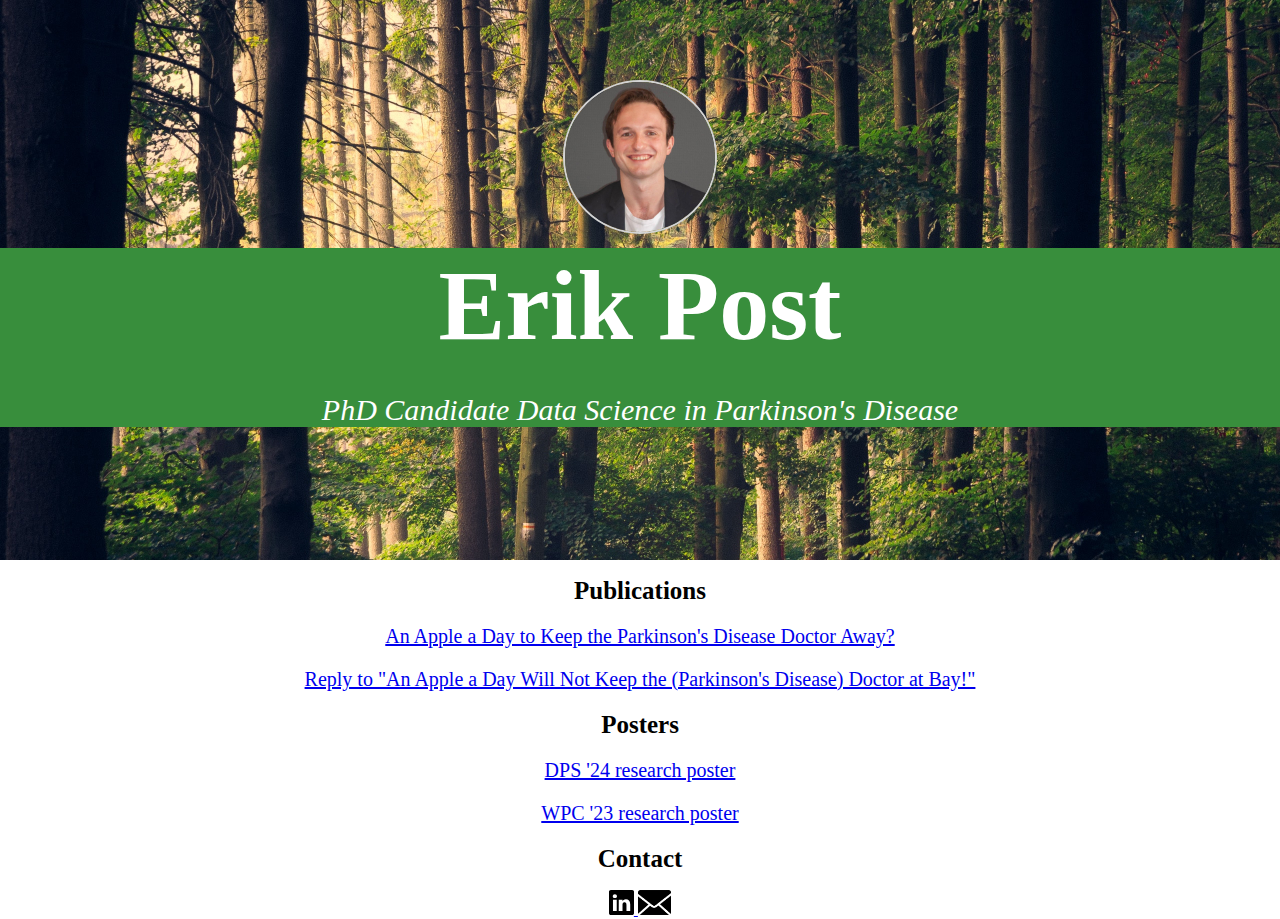
<file: index.html>
<!DOCTYPE html>
<html lang="en">
  <head>
    <meta chartset="ütf-8" />
    <title>Erik Post</title>
    <link
      rel="shortcut icon"
      sizes="16x16"
      type="image/jpg"
      href="images/favicon_tree.png"
    />
  </head>
  <body style="margin: 0">
    <!--First section-->
    <div
      style="
        background-image: url('images/background_image_forest.jpg');
        background-size: cover;
        height: 480px;
        padding-top: 80px;
        text-align: center;
      "
    >
      <img
        src="images/profile_picture.jpg"
        style="height: 150px; border-radius: 50%; border: 2px solid lightgray"
        alt="This is a small profile image of me."
      />
      <div style="background-color: #388e3c">
        <h1 style="font-size: 100px; color: white; margin: 10px">Erik Post</h1>
        <p style="font-size: 30px; color: white">
          <em>PhD Candidate Data Science in Parkinson's Disease</em>
        </p>
      </div>
    </div>
    <div>
      <h1 style="font-size: 25px; color: black; text-align: center">
        Publications
      </h1>
      <p style="font-size: 20px; color: lightcoral; text-align: center">
        <a href="https://pubmed.ncbi.nlm.nih.gov/36708048/" target="_blank"
          >An Apple a Day to Keep the Parkinson's Disease Doctor Away?
        </a>
      </p>
      <p style="font-size: 20px; color: lightcoral; text-align: center">
        <a href="https://pubmed.ncbi.nlm.nih.gov/38558217/" target="_blank"
          >Reply to "An Apple a Day Will Not Keep the (Parkinson's Disease)
          Doctor at Bay!"
        </a>
      </p>
    </div>

    <div>
      <h1 style="font-size: 25px; color: black; text-align: center">Posters</h1>
      <p style="font-size: 20px; color: lightcoral; text-align: center">
        <a href="dps_poster.html">DPS '24 research poster</a>
      </p>
      <p style="font-size: 20px; color: lightcoral; text-align: center">
        <a href="wpc_poster.html">WPC '23 research poster</a>
      </p>
    </div>
    <div style="text-align: center">
      <h1 style="font-size: 25px; color: black; text-align: center">Contact</h1>
      <a href="https://www.linkedin.com/in/erikpost6/" target="_blank">
        <img
          src="images/linkedin.svg"
          style="height: 25px"
          alt="LinkedIn logo with link to profile."
        />
      </a>
      <a href="mailto:erik.post@radboudumc.nl">
        <img
          src="images/mail_icon.png"
          style="height: 25px"
          alt="Mail icon to send an email."
        />
      </a>
    </div>
  </body>
</html>
</file>
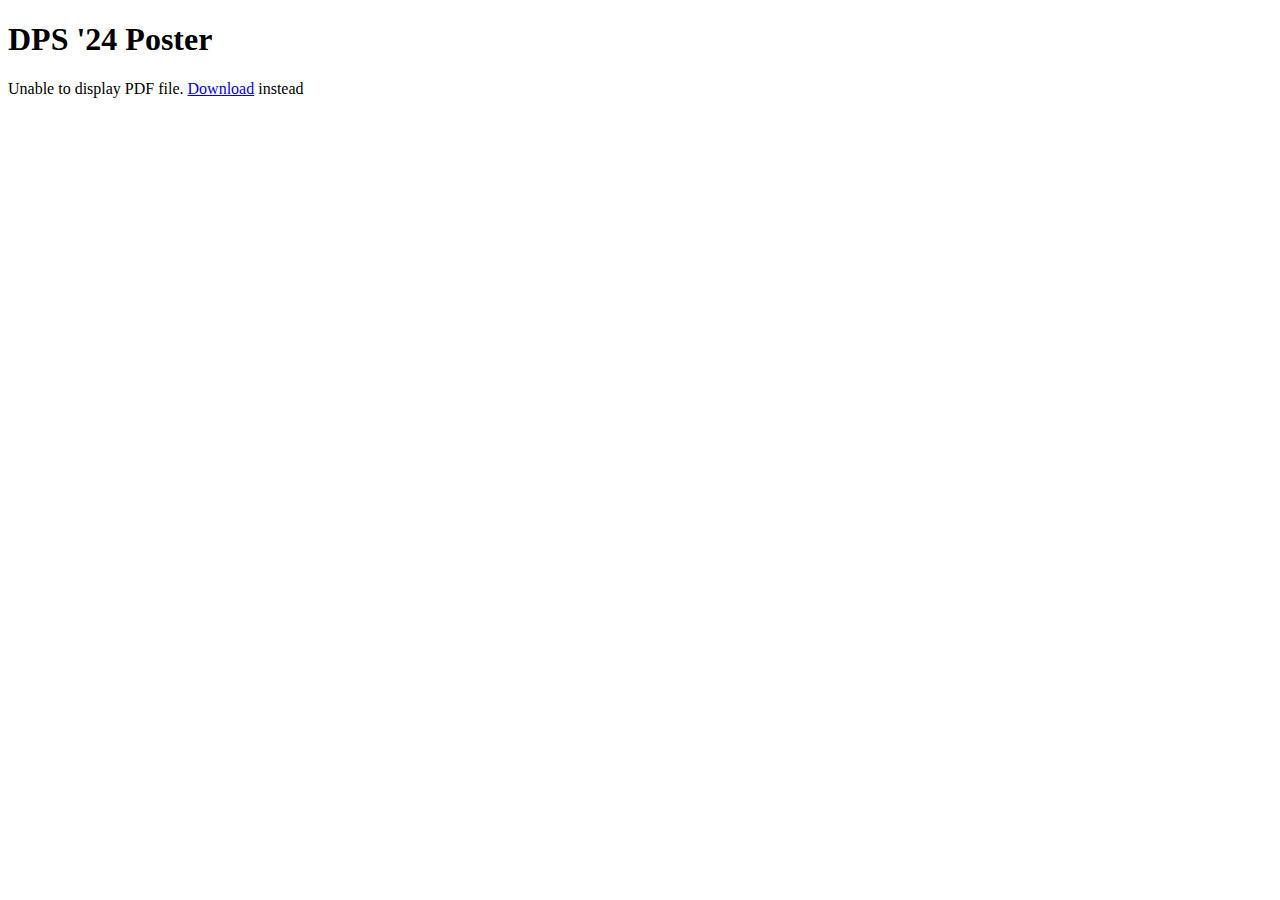
<file: dps_poster.html>
<!DOCTYPE html>
<html lang="en">
  <head>
    <meta charset="utf-8" />
    <title>About</title>
  </head>
  <body>
    <h1>DPS '24 Poster</h1>
    <object
      title="Test"
      alt="Test"
      data="docs/poster_dps.pdf"
      type="application/pdf"
      width="100%"
      height="2720px"
    >
      <p>
        Unable to display PDF file.
        <a href="docs/poster_dps.pdf">Download</a> instead
      </p>
    </object>
  </body>
</html>
</file>
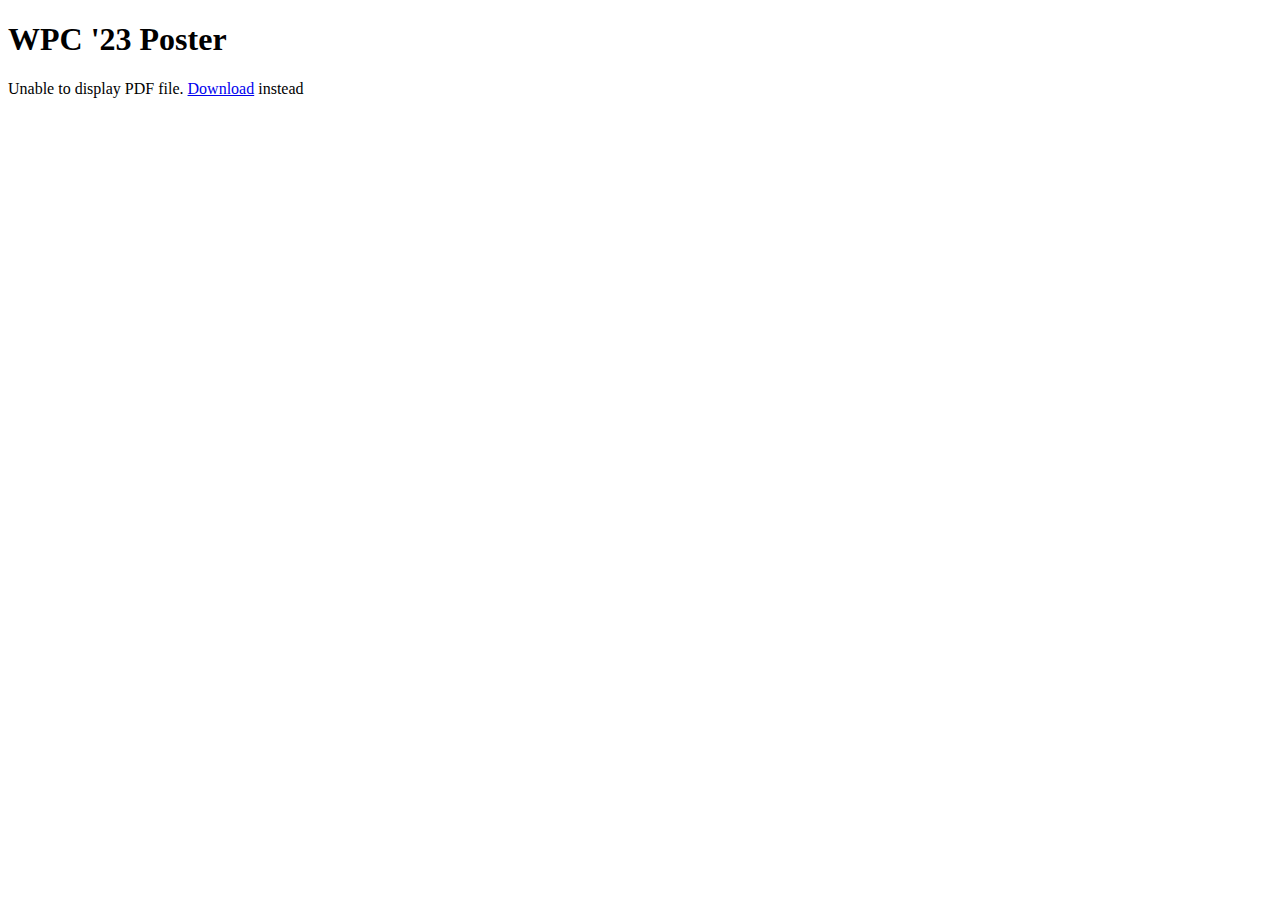
<file: wpc_poster.html>
<!DOCTYPE html>
<html lang="en">
  <head>
    <meta charset="utf-8" />
    <title>About</title>
  </head>
  <body>
    <h1>WPC '23 Poster</h1>
    <object
      title="Test"
      alt="Test"
      data="docs/poster_wpc.pdf"
      type="application/pdf"
      width="100%"
      height="2720px"
    >
      <p>
        Unable to display PDF file.
        <a href="docs/poster_wpc.pdf">Download</a> instead
      </p>
    </object>
  </body>
</html>
</file>
